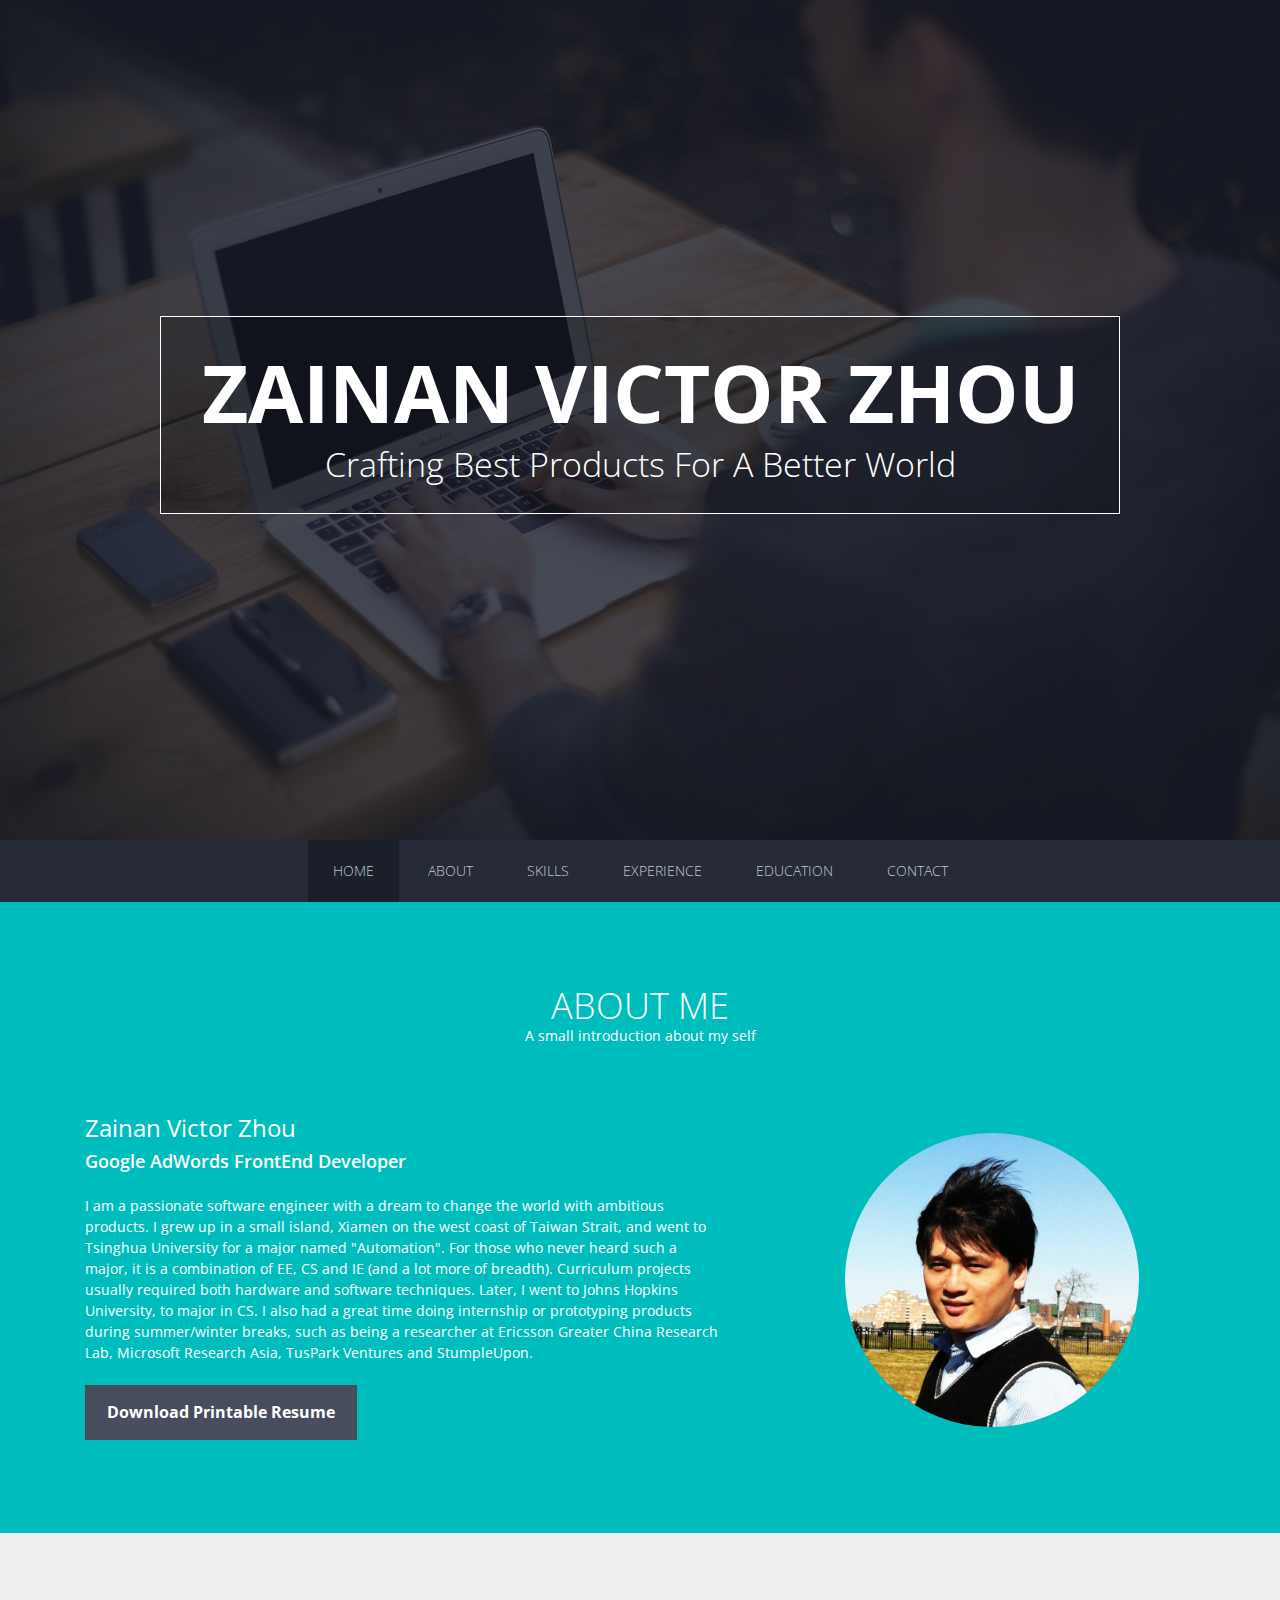
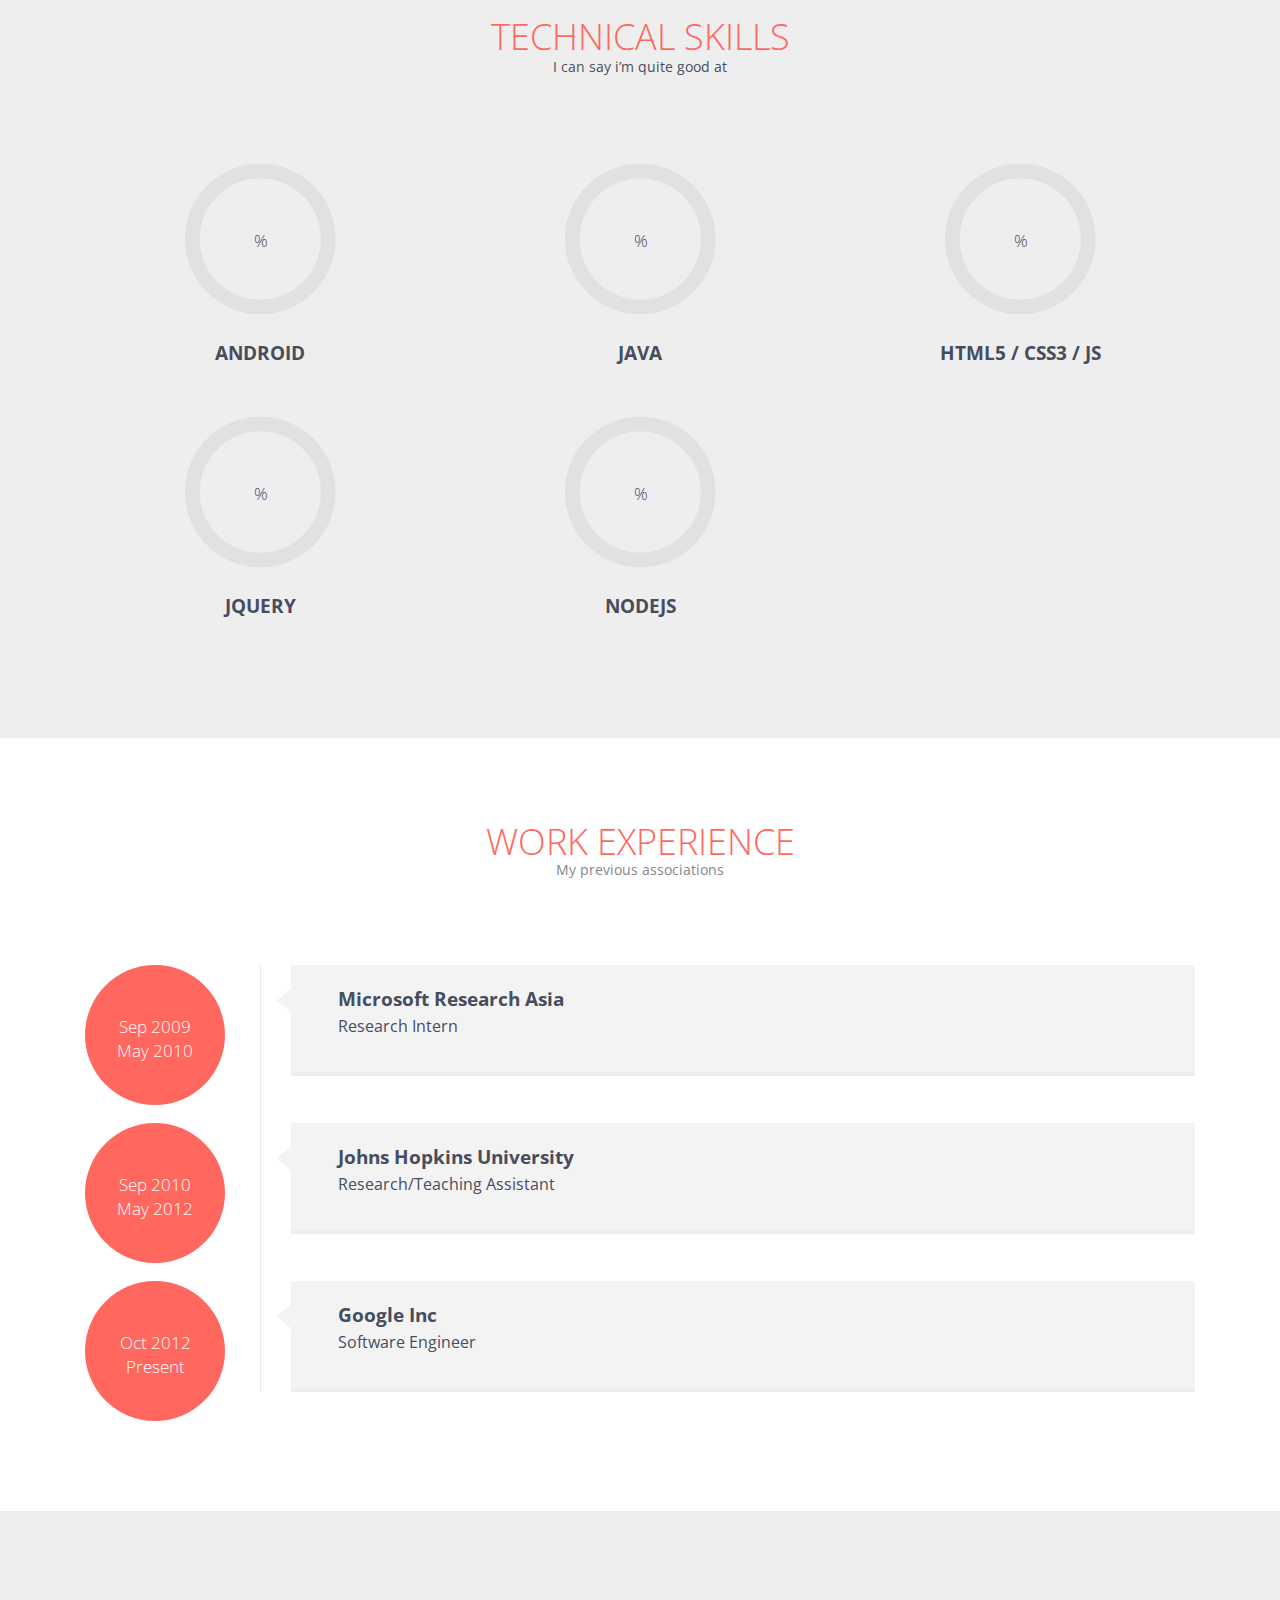
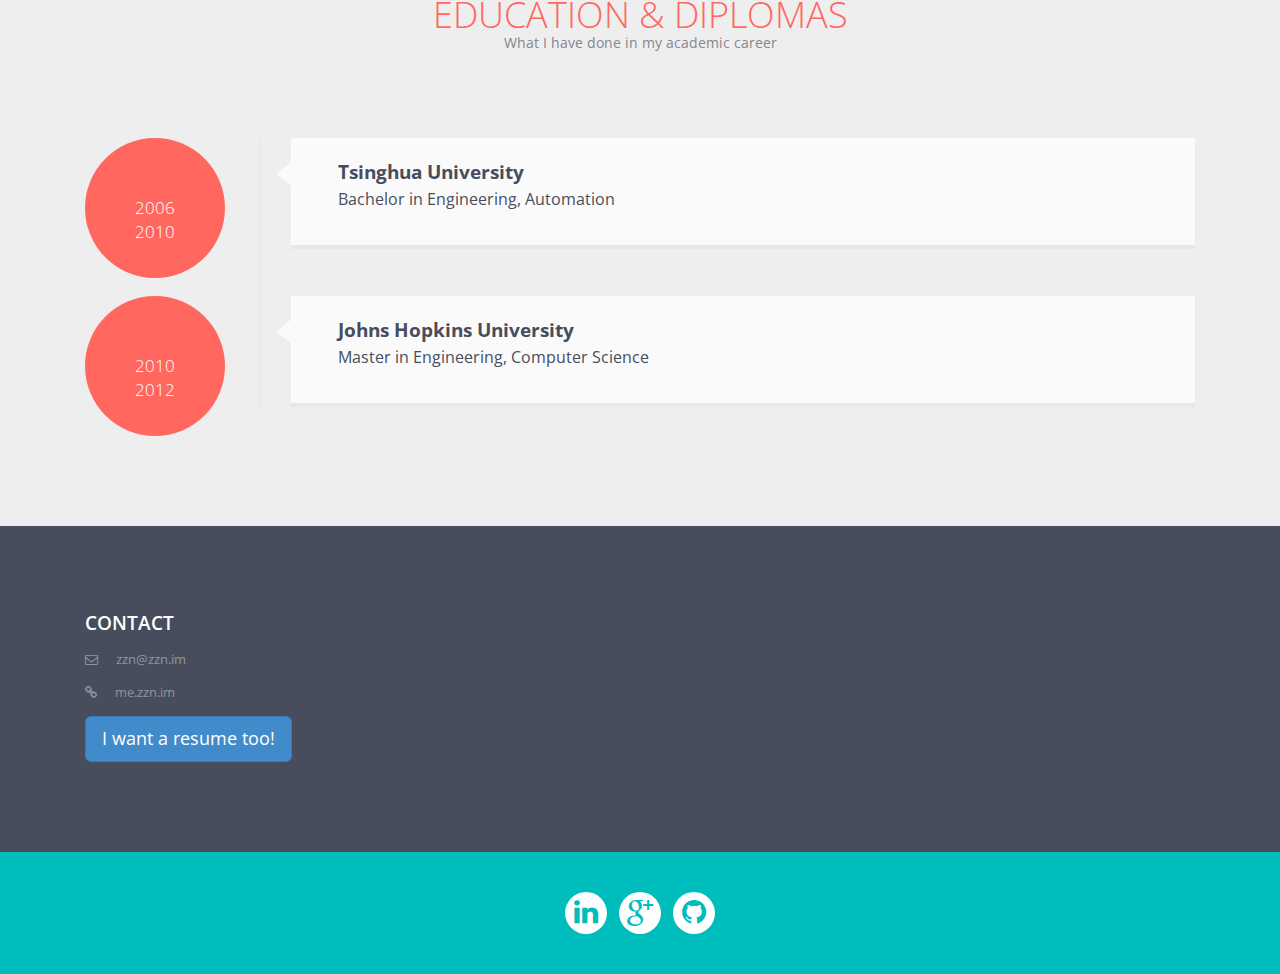
<file: index.html>
<!DOCTYPE html>
<!--[if lt IE 7 ]> <html class="ie ie6 no-js" lang="en"> <![endif]-->
<!--[if IE 7 ]>    <html class="ie ie7 no-js" lang="en"> <![endif]-->
<!--[if IE 8 ]>    <html class="ie ie8 no-js" lang="en"> <![endif]-->
<!--[if IE 9 ]>    <html class="ie ie9 no-js" lang="en"> <![endif]-->
<!--[if gt IE 9]><!--><html class="no-js" lang="en"><!--<![endif]--><head>
<meta charset="UTF-8" />
<meta http-equiv="X-UA-Compatible" content="IE=edge,chrome=1">
<title>Zainan Victor Zhou's Resume</title>
<meta name="viewport" content="width=device-width, initial-scale=1.0">
<!--main style-->
<link rel="stylesheet" type="text/css" media="screen" href="css/bootstrap.css">
<link rel="stylesheet" type="text/css" media="screen" href="css/style.css">
<!--google font style-->
<link href='http://fonts.googleapis.com/css?family=Open+Sans:300italic,400italic,600italic,700italic,800italic,400,600,700,800,300' rel='stylesheet' type='text/css'>
<!--font-family: 'Open Sans', sans-serif;-->
<!-- font css style-->
<link rel="stylesheet" href="css/font-awesome.css">
<!--for slider style-->

<noscript>
<link rel="stylesheet" type="text/css" href="css/fallback.css" />
</noscript>
<!--[if lt IE 9]>
			<link rel="stylesheet" type="text/css" href="css/fallback.css" />
		<![endif]-->
</head><body>
<!--wrapper start-->
<div class="wrapper" id="wrapper">
  <header>
    <!--banner start-->
    <div class="banner row" id="banner">
      <div class="col-xs-12 col-sm-12 col-md-12 col-lg-12 noPadd" style="height:100%">
        <!--background slide show start-->
        <div class="bannerPart"> <img src="images/1.jpg" alt="" class="bannerImg"> </div>
        <!--background slide show end-->
      </div>
    </div>
    <!--banner end-->
    <div class="bannerText container">
      <h1 id="value_title">I'm Jonathan Doe</h1>
      <h2 id="value_mission">Design & Build Beautiful Crafted Web Experiences</h2>
    </div>
    <!--menu start-->
    <div class="menu">
      <div class="navbar-wrapper">
        <div class="container">
          <div class="navwrapper">
            <div class="navbar navbar-inverse navbar-static-top">
              <div class="container">
                <div class="navbar-header">
                  <button type="button" class="navbar-toggle" data-toggle="collapse" data-target=".navbar-collapse"> <span class="icon-bar"></span> <span class="icon-bar"></span> <span class="icon-bar"></span> </button>
                  <a class="navbar-brand" href="#">Menu</a> </div>
                <div class="navbar-collapse collapse">
                  <ul class="nav navbar-nav">
                    <li class="menuItem active"><a href="#wrapper">Home</a></li>
                    <li class="menuItem"><a href="#aboutme">About</a></li>
                    <li class="menuItem"><a href="#technical">Skills</a></li>
                    <li class="menuItem"><a href="#exprience">Experience</a></li>
                    <li class="menuItem"><a href="#education">Education</a></li>
                    <li class="menuItem" id="menu_portfolio"><a href="#portfolio">Portfolio</a></li>
                    <li class="menuItem"><a href="#contact">Contact</a></li>
                  </ul>
                </div>
              </div>
            </div>
          </div>
          <!-- End Navbar -->
        </div>
      </div>
    </div>
    <!--menu end-->
  </header>
  <!--about me start-->
  <section class="aboutme" id="aboutme">
    <div class="container">
      <div class="heading">
        <h2>About me</h2>
        <p>A small introduction about my self</p>
      </div>
      <div class="row">
        <div class=" col-xs-12 col-sm-12 col-md-7 col-lg-7">
          <h3 id="value_aboutme_name">Jonathan Doe</h3>
          <h4 class="subHeading" id="value_aboutme_job_title">Webdesigner & Web Developer from Melbourne</h4>
          <span id="value_aboutme_intro">
          <p>Lorem ipsum dolor sit amet, consectetur adipisicing elit, sed do eiusmod tempor incididunt ut labore et dolore magna aliqua. Ut enim ad minim veniam, quis nostrud exercitation ullamco laboris nisi ut aliquip ex ea commodo consequat. Duis aute irure dolor in reprehenderit in voluptate velit esse cillum dolore eu fugiat.  cillum dolore eu fugiat nulla pariatur. olore magna aliqua. Ut enim ad minim veniam, quis nostrud exercitation ullamco laboris nisi ut aliquip ex ea commodo consequat. </p>
          <p>nulla pariatur.uis aute irure dolor in reprehenderit in voluptate velit esse cillum dolore eu fugiat nulla pariatur. olore magna aliqua. Ut enim ad minim veniam, quis nostrud exercitation ullamco laboris nisi ut aliquip ex ea commodo consequat. </p>
          </span>
          <a href="javascript:alert('Sorry, printable resume is not ready yet!')" class="bntDownload">Download Printable Resume</a> </div>
        <div class=" col-xs-12 col-sm-12 col-md-4 col-lg-4 col-md-offset-1 col-lg-offset-1 proPic">
            <div id='value_aboutme_profile_pic' style='background-image:url(images/me.jpg)' class="img-circle topmar"></div>
            <!--<img id="value_aboutme_profile_pic" src="images/me.jpg" alt="" class="img-circle topmar">-->
        </div>
      </div>
    </div>
  </section>
  <!--about me end-->
  <!--technical start-->
  <section class="technical" id="technical">
    <div class="container">
      <div class="heading">
        <h2>Technical Skills</h2>
        <p>I can say i’m quite good at</p>
      </div>
      <div class="row" id="value_skill_parent">
        <div class=" col-xs-12 col-sm-4 col-md-4 col-lg-4 skillsArea" id="value_skill_child">
          <div class=" col-xs-12 col-sm-6 col-md-6 col-lg-6 skills">
              <span class="chart skilBg" data-percent="90"> <span class="percent"></span> </span>
            <h4>Photoshop</h4>
            <p>Donec accumsan ligula vitae mag na curabitur id</p>
          </div>
        </div>
        <div class=" col-xs-12 col-sm-4 col-md-4 col-lg-4 skillsArea">
          <div class=" col-xs-12 col-sm-6 col-md-6 col-lg-6 skills"> <span class="chart skilBg" data-percent="80"> <span class="percent"></span> </span>
            <h4>Illustrator</h4>
            <p>Donec accumsan ligula vitae mag na curabitur id</p>
          </div>
        </div>
        <div class=" col-xs-12 col-sm-4 col-md-4 col-lg-4 skillsArea">
          <div class=" col-xs-12 col-sm-6 col-md-6 col-lg-6 skills"> <span class="chart skilBg" data-percent="80"> <span class="percent"></span> </span>
            <h4>Flash</h4>
            <p>Donec accumsan ligula vitae mag na curabitur id</p>
          </div>
        </div>
        <div class=" col-xs-12 col-sm-4 col-md-4 col-lg-4 skillsArea">
          <div class=" col-xs-12 col-sm-6 col-md-6 col-lg-6 skills"> <span class="chart skilBg" data-percent="75"> <span class="percent"></span> </span>
            <h4>HTML5 / CSS3</h4>
            <p>Donec accumsan ligula vitae mag na curabitur id</p>
          </div>
        </div>
        <div class=" col-xs-12 col-sm-4 col-md-4 col-lg-4 skillsArea">
          <div class=" col-xs-12 col-sm-6 col-md-6 col-lg-6 skills"> <span class="chart skilBg" data-percent="60"> <span class="percent"></span> </span>
            <h4>jQuery</h4>
            <p>Donec accumsan ligula vitae mag na curabitur id</p>
          </div>
        </div>

      </div>
    </div>
  </section>
  <!--technical end-->
  <!--exprience start-->
  <section class="exprience" id="exprience">
    <div class="container">
      <div class="heading">
        <h2>Work Experience</h2>
        <p>My previous associations</p>
      </div>
      <div id="value_experience_parent">
      <div class="row workDetails" id="value_experience_child">
        <div class="col-xs-12 col-sm-3 col-md-2 col-lg-2">
          <div class="workYear">Mar,2011<br>
            Present</div>
        </div>
        <div class="col-xs-12 col-sm-9 col-md-10 col-lg-10 rightArea">
          <div class="arrowpart"></div>
          <div class="exCon">
            <h4>UIzards</h4>
            <h5>Senior UX Designer</h5>
            <p>Nam liber tempor cum soluta nobis eleifend option congue nihil imperdiet doming id quom placerat facer possim assum. Typi non habent claritatem insitam; est usus legentis in iis qui faorum claritatem. Investigationes demonstraverunt lectores legere me lius quod ii legunt saepius.</p>
          </div>
        </div>
      </div>
      <div class="row workDetails">
        <div class="col-xs-12 col-sm-3 col-md-2 col-lg-2">
          <div class="workYear">Mar,2011<br>
            Present</div>
        </div>
        <div class="col-xs-12 col-sm-9 col-md-10 col-lg-10 rightArea">
          <div class="arrowpart"></div>
          <div class="exCon">
            <h4>Lexind</h4>
            <h5>Visual / UI Designer</h5>
            <p>Nam liber tempor cum soluta nobis eleifend option congue nihil imperdiet doming id quom placerat facer possim assum. Typi non habent claritatem insitam; est usus legentis in iis qui faorum claritatem. Investigationes demonstraverunt lectores legere me lius quod ii legunt saepius.</p>
          </div>
        </div>
      </div>
      <div class="row workDetails">
        <div class="col-xs-12 col-sm-3 col-md-2 col-lg-2">
          <div class="workYear">Mar,2011<br>
            Present</div>
        </div>
        <div class="col-xs-12 col-sm-9 col-md-10 col-lg-10 rightArea">
          <div class="arrowpart"></div>
          <div class="exCon">
            <h4>Matrix Media</h4>
            <h5>Visual / UI Designer</h5>
            <p>Nam liber tempor cum soluta nobis eleifend option congue nihil imperdiet doming id quom placerat facer possim assum. Typi non habent claritatem insitam; est usus legentis in iis qui faorum claritatem. Investigationes demonstraverunt lectores legere me lius quod ii legunt saepius.</p>
          </div>
        </div>
      </div>
      </div>
    </div>
  </section>
  <!--exprience end-->
  <!--education start-->
  <section class="education" id="education">
    <div class="container">
      <div class="heading">
        <h2>Education & Diplomas</h2>
        <p>What I have done in my academic career</p>
      </div>
      <div id="value_education_parent">
      <div class="row workDetails" id="value_education_child">
        <div class="col-xs-12 col-sm-3 col-md-2 col-lg-2">
          <div class="workYear">Mar,2010</div>
        </div>
        <div class="col-xs-12 col-sm-9 col-md-10 col-lg-10 rightArea">
          <div class="arrowpart"></div>
          <div class="exCon">
            <h4>Master Degree of Design</h4>
            <h5>University of Design</h5>
            <p>Nam liber tempor cum soluta nobis eleifend option congue nihil imperdiet doming id quom placerat facer possim assum. Typi non habent claritatem insitam; est usus legentis in iis qui faorum claritatem. Investigationes demonstraverunt lectores legere me lius quod ii legunt saepius.</p>
          </div>
        </div>
      </div>
      <div class="row workDetails">
        <div class="col-xs-12 col-sm-3 col-md-2 col-lg-2">
          <div class="workYear">Sept, 2007</div>
        </div>
        <div class="col-xs-12 col-sm-9 col-md-10 col-lg-10 rightArea">
          <div class="arrowpart"></div>
          <div class="exCon">
            <h4>Bachelor of Arts</h4>
            <h5>University of Design</h5>
            <p>Nam liber tempor cum soluta nobis eleifend option congue nihil imperdiet doming id quom placerat facer possim assum. Typi non habent claritatem insitam; est usus legentis in iis qui faorum claritatem. Investigationes demonstraverunt lectores legere me lius quod ii legunt saepius.</p>
          </div>
        </div>
      </div>
      <div class="row workDetails">
        <div class="col-xs-12 col-sm-3 col-md-2 col-lg-2">
          <div class="workYear">Feb, 2005</div>
        </div>
        <div class="col-xs-12 col-sm-9 col-md-10 col-lg-10 rightArea">
          <div class="arrowpart"></div>
          <div class="exCon">
            <h4>Master Degree of Design</h4>
            <h5>University of Design</h5>
            <p>Nam liber tempor cum soluta nobis eleifend option congue nihil imperdiet doming id quom placerat facer possim assum. Typi non habent claritatem insitam; est usus legentis in iis qui faorum claritatem. Investigationes demonstraverunt lectores legere me lius quod ii legunt saepius.</p>
          </div>
        </div>
      </div>
      </div>
    </div>
  </section>
  <!--education end-->
  <!--portfolio start-->
  <section class="portfolio" id="portfolio">
    <div class="container">
      <div class="heading">
        <h2>Portfolio</h2>
        <p>showcase of my latest works</p>
      </div>
      <div class="portfolioFilter">
        <ul>
          <li><a href="#" data-filter="*" class="current">All</a></li>
          <li><a href="#" data-filter=".photos">Photos</a></li>
          <li><a href="#" data-filter=".branding">Branding</a></li>
          <li><a href="#" data-filter=".illustration">Illustration</a></li>
        </ul>
      </div>
      <ul class="portfolioContainer row">
        <li class="photos col-xs-6 col-sm-4 col-md-3 col-lg-3">
          <div class="lightCon"> <span class="hoverBox"> <span class="smallIcon"> <a rel="lightbox-demo" href="images/big-1.jpg" title="Project Title1" class="zoom lb lb_warsaw1"><i class="fa fa-search fa-2x"></i></a> <a href="#" title="Project Link" target="_blank" class="linKed"><i class="fa fa-link fa-2x"></i></i></a> </span> </span> <img src="images/thu-1.jpg" alt=""  > </div>
        </li>
        <li class="branding illustration col-xs-6 col-sm-4 col-md-3 col-lg-3">
          <div class="lightCon"> <span class="hoverBox"> <span class="smallIcon"> <a rel="lightbox-demo" href="images/big-2.jpg" title="Project Title2" class="zoom lb lb_warsaw1"><i class="fa fa-search fa-2x"></i></a> <a href="#" title="Project Link" target="_blank" class="linKed"><i class="fa fa-link fa-2x"></i></i></a> </span> </span> <img src="images/thu-2.jpg" alt="" > </div>
        </li>
        <li class="illustration col-xs-6 col-sm-4 col-md-3 col-lg-3">
          <div class="lightCon"> <span class="hoverBox"> <span class="smallIcon"> <a rel="lightbox-demo" href="images/big-3.jpg" title="Project Title3" class="zoom lb lb_warsaw1"><i class="fa fa-search fa-2x"></i></a> <a href="#" title="Project Link" target="_blank" class="linKed"><i class="fa fa-link fa-2x"></i></i></a> </span> </span> <img src="images/thu-3.jpg" alt="" > </div>
        </li>
        <li class="branding illustration col-xs-6 col-sm-4 col-md-3 col-lg-3">
          <div class="lightCon"> <span class="hoverBox"> <span class="smallIcon"> <a rel="lightbox-demo" href="images/big-4.jpg" title="Project Title4" class="zoom lb lb_warsaw1"><i class="fa fa-search fa-2x"></i></a> <a href="#" title="Project Link" target="_blank" class="linKed"><i class="fa fa-link fa-2x"></i></i></a> </span> </span> <img src="images/thu-4.jpg" alt="" > </div>
        </li>
        <li class="illustration photos col-xs-6 col-sm-4 col-md-3 col-lg-3">
          <div class="lightCon"> <span class="hoverBox"> <span class="smallIcon"> <a rel="lightbox-demo" href="images/big-5.jpg" title="Project Title5" class="zoom lb lb_warsaw1"><i class="fa fa-search fa-2x"></i></a> <a href="#" title="Project Link" target="_blank" class="linKed"><i class="fa fa-link fa-2x"></i></i></a> </span> </span> <img src="images/thu-5.jpg" alt="" > </div>
        </li>
        <li class="branding photos col-xs-6 col-sm-4 col-md-3 col-lg-3">
          <div class="lightCon"> <span class="hoverBox"> <span class="smallIcon"> <a rel="lightbox-demo" href="images/big-6.jpg" title="Project Title6" class="zoom lb lb_warsaw1"><i class="fa fa-search fa-2x"></i></a> <a href="#" title="Project Link" target="_blank" class="linKed"><i class="fa fa-link fa-2x"></i></i></a> </span> </span> <img src="images/thu-6.jpg" alt="" > </div>
        </li>
        <li class="illustration photos col-xs-6 col-sm-4 col-md-3 col-lg-3">
          <div class="lightCon"> <span class="hoverBox"> <span class="smallIcon"> <a rel="lightbox-demo" href="images/big-7.jpg" title="Project Title7" class="zoom lb lb_warsaw1"><i class="fa fa-search fa-2x"></i></a> <a href="#" title="Project Link" target="_blank" class="linKed"><i class="fa fa-link fa-2x"></i></i></a> </span> </span> <img src="images/thu-7.jpg" alt="" > </div>
        </li>
        <li class="branding col-xs-6 col-sm-4 col-md-3 col-lg-3">
          <div class="lightCon"> <span class="hoverBox"> <span class="smallIcon"> <a rel="lightbox-demo" href="images/big-8.jpg" title="Project Title8" class="zoom lb lb_warsaw1"><i class="fa fa-search fa-2x"></i></a> <a href="#" title="Project Link" target="_blank" class="linKed"><i class="fa fa-link fa-2x"></i></i></a> </span> </span> <img src="images/thu-8.jpg" alt="" > </div>
        </li>
      </ul>
    </div>
  </section>
  <!--portfolio end-->
  <!--contact start-->

  <section class="contactDetails" id="contact">
    <div class="container">
      <!--contact info start-->
      <div class="col-xs-12 col-sm-3 col-md-4 col-lg-4">
        <h4>Contact</h4>
        <p> <i class="fa fa-envelope-o "></i> <a id="value_email" href="mailto:support@websitename.com">support@websitename.com</a></p>
        <p> <i class="fa fa-link "></i> <a id="value_website" href="www.websitename.com">www.websitename.com</a></p>
        <button class="btn btn-primary btn-lg" id="btn_generator">
            I want a resume too!
        </button>

      </div>
      <!--contact info end-->
    </div>
  </section>
  <!--contact end-->
  <!--footer start-->
  <section class="footer" id="footer">
    <div class="container">
      <ul id="value_sns_parent">
        <li id="value_sns_child"><a href="#"><i class="fa fa-twitter fa-2x"></i></a></li>
        <li><a href="#"><i class="fa fa-facebook fa-2x"></i></a></li>
        <li><a href="#"><i class="fa fa-linkedin fa-2x"></i></a></li>
        <li><a href="#"><i class="fa fa-pinterest fa-2x"></i></a></li>
        <li><a href="#"><i class="fa fa-dribbble fa-2x"></i></a></li>
        <li><a href="#"><i class="fa fa-rss fa-2x"></i></a></li>
      </ul>
    </div>
  </section>
  <!--footer end-->
</div>

<!-- Modal -->
<div class="modal fade" id="myModal" tabindex="-1" role="dialog" aria-labelledby="myModalLabel" aria-hidden="true">
    <div class="modal-dialog">
        <div class="modal-content">
            <div class="modal-header">
                <button type="button" class="close" data-dismiss="modal"><span aria-hidden="true">&times;</span><span class="sr-only">Close</span></button>
                <h4 class="modal-title" id="myModalLabel">Resume Generator</h4>
            </div>
            <div class="modal-body">
                <form class="form-horizontal" role="form">
                    <div class="form-group">
                        <div class="col-sm-12   ">
                        <textarea id="input_values_json"  class="form-control " rows="20" wrap="soft"></textarea>
                        </div>
                    </div>

                </form>
            </div>
            <div class="modal-footer">
                <button type="button" class="btn btn-primary" id="btn_save" data-dismiss="modal">Save</button>
                <button type="button" class="btn btn-default" data-dismiss="modal">Close</button>
            </div>
        </div>
    </div>
</div>
<!--wrapper end-->
<!--modernizr js-->
<script type="text/javascript" src="js/modernizr.custom.26633.js"></script>
<!--jquary min js-->
<script type="text/javascript" src="js/jquery.min.js"></script>
<script src="js/bootstrap.js"></script>
<script type="text/javascript" src="js/jquery.gridrotator.js"></script>
<!--for custom jquary-->
<script src="js/custom.js"></script>
<!--for placeholder jquary-->
<script type="text/javascript" src="js/jquery.placeholder.js"></script>
<!--for menu jquary-->
<script type="text/javascript" src="js/stickUp.js"></script>
<script type="text/javascript">
jQuery(function($) {
$(document).ready(function() {
    //enabling stickUp on the '.navbar-wrapper' class
    var stickUp  = function (parts) {
        $('.navbar-wrapper').stickUp({
            parts: parts,
            itemClass: 'menuItem',
            itemHover: 'active',
            topMargin: 'auto'
        });
    };
    stickUp([
        'banner',
        'aboutme',
        'technical',
        'exprience',
        'education',
        'portfolio',
        'contact'
    ]);
    var values = {
        name: "Zainan Victor Zhou",
        mission: "Crafting Best Products For A Better World",
        job_title: "Google AdWords FrontEnd Developer",
        profile_pic: "images/zzn_profile.jpg",
        intro: "I am a passionate software engineer with a dream to change the world with ambitious products. I grew up in a small island, Xiamen on the west coast of Taiwan Strait, and went to Tsinghua University for a major named \"Automation\". For those who never heard such a major, it is a combination of EE, CS and IE (and a lot more of breadth). Curriculum projects usually required both hardware and software techniques. Later, I went to Johns Hopkins University, to major in CS. I also had a great time doing internship or prototyping products during summer/winter breaks, such as being a researcher at Ericsson Greater China Research Lab, Microsoft Research Asia, TusPark Ventures and StumpleUpon.",
        tech_skills: [
            {
                caption: "Android",
                percentage: 95,
                subcaption: ""
            },
            {
                caption: "Java",
                percentage: 95,
                subcaption: ""
            },
            {
                caption: "HTML5 / CSS3 / JS",
                percentage: 95,
                subcaption: ""
            },
            {
                caption: "jQuery",
                percentage: 90,
                subcaption: ""
            },
            {
                caption: "NodeJS",
                percentage: 85,
                subcaption: ""
            }
        ],
        working_experience: [{
            start: "Sep 2009",
            end:"May 2010",
            company: "Microsoft Research Asia",
            title: "Research Intern",
            desc: ""
        }, {
            start: "Sep 2010",
            end:"May 2012",
            company: "Johns Hopkins University",
            title: "Research/Teaching Assistant",
            desc: ""
        }, {
                start: "Oct 2012",
                end: "Present",
                company: "Google Inc",
                title: "Software Engineer",
                desc: ""
        }],
        education_experience: [{
            start: "2006",
            end:"2010",
            company: "Tsinghua University",
            title: "Bachelor in Engineering, Automation",
            desc: ""
        }, {
            start: "2010",
            end:"2012",
            company: "Johns Hopkins University",
            title: "Master in Engineering, Computer Science",
            desc: ""
        }],
        portfolio: [],
        email: "zzn@zzn.im",
        website: "me.zzn.im",
        sns: [{
            url: "https://www.linkedin.com/in/zainanvictorzhou/",
            icon_class: "fa-linkedin"
        }, {
            url: "https://google.com/+ZainanVictorZhou",
            icon_class: "fa-google-plus"
        },{
            url: "https://github.com/xinbenlv",
            icon_class: "fa-github"
        }]
    };
    var applyValues = function(values) {
        $("#value_title").text(values["name"]);
        $("#value_mission").text(values["mission"]);
        $("#value_aboutme_name").text(values["name"]);
        $("#value_aboutme_job_title").text(values["job_title"]);
        $("#value_aboutme_profile_pic").css('background-image', 'url("' + values["profile_pic"] + '")');
        $("#value_aboutme_intro").empty();
        $("#value_aboutme_intro").append("<p>" + values["intro"] + "</p>");
        $("#value_email").text(values["email"]);
        $("#value_email").attr("href", "mailto://" + values["email"]);
        $("#value_website").text(values["website"]);
        $("#value_website").attr("href", "http://" + values["website"]);

        var skill_template = $("#value_skill_child").clone();
        $("#value_skill_parent").empty();
        for(var i=0; i<values.tech_skills.length; i++) {
            var tech_skill = values.tech_skills[i];
            skill_template.find("h4").text(tech_skill.caption);
            skill_template.find(".skilBg").attr("data-percent", tech_skill.percentage);
            skill_template.find("p").text(tech_skill.subcaption);
            $("#value_skill_parent").append(skill_template);
            skill_template = skill_template.clone();
        }

        if (values.portfolio.length > 0) {
            //TODO(zzn) update portfolio
        } else {
            $("#portfolio").remove();
            $("#menu_portfolio").remove();
            stickUp([
                'banner',
                'aboutme',
                'technical',
                'exprience',
                'education',
                'contact'
            ]);
        }

        var experience_template  = $("#value_experience_child").clone();
        $("#value_experience_parent").empty();
        for(var i=0;i<values.working_experience.length;i++) {
            var experience = values.working_experience[i];
            experience_template.find(".workYear").html(experience.start + "<br>" + experience.end);
            experience_template.find("h4").text(experience.company);
            experience_template.find("h5").text(experience.title);
            experience_template.find("p").text(experience.desc);
            $("#value_experience_parent").append(experience_template);
            experience_template = experience_template.clone();
        }

        var education_template  = $("#value_education_child").clone();
        $("#value_education_parent").empty();
        for(var i=0;i<values.education_experience.length;i++) {
            var education = values.education_experience[i];
            education_template.find(".workYear").html(education.start + "<br>" + education.end);
            education_template.find("h4").text(education.company);
            education_template.find("h5").text(education.title);
            education_template.find("p").text(education.desc);
            $("#value_education_parent").append(education_template);
            education_template = education_template.clone();
        }

        var sns_template = $("#value_sns_child").clone();

        $("#value_sns_parent").empty();
        for(var i=0;i<values.sns.length;i++) {
            var sns = values.sns[i];
            sns_template.find("a").attr("href", sns.url);
            sns_template.find(".fa").removeClass().addClass("fa fa-2x").addClass(sns.icon_class);

            $("#value_sns_parent").append(sns_template);
            sns_template = sns_template.clone();
        }
    };

    applyValues(values);
    var fillModalWithValues = function(values) {
        $("#input_values_json").val(JSON.stringify(values, null, 4));
    };

    $("#btn_generator").click(function() {
        fillModalWithValues(values);
        $('#myModal').modal();
    });

    $("#btn_save").click(function() {
        values = $.parseJSON($("#input_values_json").val());
        applyValues(values);
    });

    // Hide w3counter tracking
    var tid = setInterval(function() {
        if ($("a[href='http://www.w3counter.com']")) {
            $("a[href='http://www.w3counter.com']").hide();
            clearInterval(tid);
        }
    }, 2000);
});

$( ".navbar.navbar-inverse.navbar-static-top a" ).click(function() {
  $( ".navbar-collapse" ).addClass( "hideClass" );
});


$( ".navbar.navbar-inverse.navbar-static-top a" ).click(function() {
  $( ".navbar-collapse" ).addClass( "collapse" );
});


$( ".navbar.navbar-inverse.navbar-static-top a" ).click(function() {
  $( ".navbar-collapse" ).removeClass( "in" );
});

$( ".navbar-toggle" ).click(function() {
  $( ".navbar-collapse" ).removeClass( "hideClass" );
});

});
</script>
<!--for portfoli filter jquary-->
<script src="js/jquery.isotope.js" type="text/javascript"></script>
<!--for portfoli lightbox -->
<link type="text/css" rel="stylesheet" id="theme" href="css/jquery-ui-1.8.16.custom.css">
<link type="text/css" rel="stylesheet" href="css/lightbox.min.css">
<script type="text/javascript" src="js/jquery.ui.widget.min.js"></script>
<script type="text/javascript" src="js/jquery.ui.rlightbox.js"></script>
<!--for skill chat jquary-->
<script src="js/jquery.easing.min.js"></script>
<script src="js/jquery.easypiechart.js"></script>
<!--contact form js-->
<script type="text/javascript" src="js/jquery.contact.js"></script>

<!-- Start of Tracking Code Snippets -->
    <!-- Start of Woopra Code -->
    <script>
        (function(){
            var t,i,e,n=window,o=document,a=arguments,s="script",r=["config","track","identify","visit","push","call","trackForm","trackClick"],c=function(){var t,i=this;for(i._e=[],t=0;r.length>t;t++)(function(t){i[t]=function(){return i._e.push([t].concat(Array.prototype.slice.call(arguments,0))),i}})(r[t])};for(n._w=n._w||{},t=0;a.length>t;t++)n._w[a[t]]=n[a[t]]=n[a[t]]||new c;i=o.createElement(s),i.async=1,i.src="//static.woopra.com/js/w.js",e=o.getElementsByTagName(s)[0],e.parentNode.insertBefore(i,e)
        })("woopra");

        woopra.config({
            domain: 'zzn.im'
        });
        woopra.track();
    </script>
    <!-- End of Woopra Code -->

    <!-- Begin W3Counter Tracking Code -->
    <script type="text/javascript" src="https://www.w3counter.com/tracker.js"></script>
    <script type="text/javascript">
        w3counter(86297);
    </script>
    <noscript>
        <div><a href="http://www.w3counter.com"><img src="https://www.w3counter.com/tracker.php?id=86297" style="border: 0" alt="W3Counter" /></a></div>
    </noscript>
    <!-- End W3Counter Tracking Code -->

<!-- End of Tracking Code Snippets -->
</body>
</html>
</file>
<file: css/style.css>
/* ------------------------------------------------------------------------------

	Template Name: Coming soon
	Template URI: http://http://www.themeelite.com/comingsoon
	Description: Full Screen Coming Soon Template
	Author: Andy
	Author URI: http://www.themeelite.com
	License: GNU General Public License version 3.0
	License URI: http://www.gnu.org/licenses/gpl-3.0.html
	Version: 1.0
	
	1. CSS Reset
	2. Document Setup
	3. Header Part
		3.1 Slide show background control
	4. Background slider CSS style
	5. Menu Style
	6. About me Style
	7. Technical Skills Style
	8. Work Experience Style
	9. Education Style
	10. portfolio Style
	11. Get in tuch Style
	12. Footer Style
	13. Responsive style
		
		
---------------------------------------------------------------------------------
/* 1. CSS Reset
-------------------------------------------------------------------------------*/

* {
	padding:0;
	margin:0;
}
body {
	color:#fff;
	font-family: 'Open Sans', sans-serif;
	font-weight: 300;
	position:relative;
	background:#000;
	width:100%;
	height:100%;
	overflow: scroll;
	overflow-x: hidden;
}
a {
	text-decoration:none;
	color:#fff;
	outline:none;
}



/*----------------------------------------------------
 2.	Document Setup
------------------------------------------------------*/
.wrapper{
	width:100%;
}
.spHeight{
	padding-top:63px;
}

.noMar{
	margin:0 !important;
}
.noPadd{
	padding:0px !important;
}

.container .row{
	margin:0px;
}

p{
	font-family: 'Open Sans', sans-serif;
	font-size:14px;
	line-height:21px;
	font-weight:400;
	padding-bottom:22px;
	margin:0px;
}
h1{
	font-family: 'Open Sans', sans-serif;
	font-size:80px;
	line-height:90px;
	font-weight:700;
	margin:0px;
	padding-bottom:8px;
}
h2{
	font-family: 'Open Sans', sans-serif;
	font-size:36px;
	line-height:38px;
	padding-bottom:0px;
	font-weight:300;
	text-transform:uppercase;
	margin:0px;
}
h3{
	font-family: 'Open Sans', sans-serif;
	font-size:24px;
	line-height:30px;
	padding-bottom:6px;
	font-weight:400;
	margin:0px;
}
h4{
	font-family: 'Open Sans', sans-serif;
	font-size:19px;
	line-height:24px;
	padding-bottom:6px;
	font-weight:600;
	margin:0px;
}
h5{
	font-family: 'Open Sans', sans-serif;
	font-size:16px;
	line-height:24px;
	padding-bottom:6px;
	font-weight:400;
	margin:0px;
}

h4.subHeading{
	font-weight:600;
	font-size:18px;
	padding-bottom:22px;
}

.heading{
	text-align:center;
	padding-bottom:45px;
}

.topmar{
	margin-top:20px;
}



/*----------------------------------------------------
 3.	Header Part
------------------------------------------------------*/
header{
	position:relative;
}
.banner{
	overflow:hidden;
	margin:0 auto !important;
	background:#CACACA;
}

.bannerText{
	position:absolute;
	left:0;
	right:0;
	top:35%;
	text-align:center;
	padding:30px 0 30px ;
	max-width:960px;
	border:1px solid #fff;
	background: rgba(0, 0, 0, 0.2);
	 filter:progid:DXImageTransform.Microsoft.gradient(startColorstr=#b2000000, endColorstr=#b2000000);
	zoom: 1;
}
.bannerText h1{
	text-transform:uppercase;
}
.bannerText h2{
	font-size:34px;
	text-transform:none;
}

.bannerPart{
	/*background:url(../images/1.jpg) no-repeat 0 0;*/
	height:100%;
	overflow:hidden;
}

.bgwidth { width: 100%; }
.bgheight { height: 100%; }




/*------------------------------------
	3.1 Slide show background control
--------------------------------------*/ 
.bannerPart{
	background:#1b1f2b;
}
.bannerPart img{
	opacity:0.2;
	filter:alpha(opacity=20); /* For IE8 and earlier */
}





/*---------------------------------------------------------------------------------
 4. Background slider CSS style
-------------------------------------------------------------------------------*/
.ri-grid {
	margin:0px auto;
	position: relative;
	height: auto;
}
.ri-grid ul {
	list-style: none;
	display: block;
	width: 100%;
	margin: 0;
	padding: 0;
}
.ri-grid ul:before, .ri-grid ul:after {
	content: '';
	display: table;
}
.ri-grid ul:after {
	clear: both;
}
.ri-grid ul {
	zoom: 1; /* For IE 6/7 (trigger hasLayout) */
}
.ri-grid ul li {
	-webkit-perspective: 400px;
	-moz-perspective: 400px;
	-o-perspective: 400px;
	-ms-perspective: 400px;
	perspective: 400px;
	margin: 0;
	padding: 0;
	float: left;
	position: relative;
	display: block;
	overflow: hidden;
	background: #000;
}
.ri-grid ul li a {
	display: block;
	outline: none;
	position: absolute;
	left: 0;
	top: 0;
	width: 100%;
	height: 100%;
	-webkit-backface-visibility: hidden;
	-moz-backface-visibility: hidden;
	-o-backface-visibility: hidden;
	-ms-backface-visibility: hidden;
	backface-visibility: hidden;
	-webkit-transform-style: preserve-3d;
	-moz-transform-style: preserve-3d;
	-o-transform-style: preserve-3d;
	-ms-transform-style: preserve-3d;
	transform-style: preserve-3d;
	-webkit-background-size: 100% 100%;
	-moz-background-size: 100% 100%;
	background-size: 100% 100%;
	background-position: center center;
	background-repeat: no-repeat;
	background-color: #333;
	-webkit-box-sizing: content-box;
	-moz-box-sizing: content-box;
	box-sizing: content-box;
}
/* Grid wrapper sizes */
.ri-grid-size-1 {
	width: 55%;
}
.ri-grid-size-2 {
	width: 100%;
}
.ri-grid-size-3 {
	width: 100%;
	margin-top: 0px;
}
/* Shadow style */
.ri-shadow:after, .ri-shadow:before {
	content: "";
	position: absolute;
	z-index: -2;
	bottom: 15px;
	left: 10px;
	width: 50%;
	height: 20%;
	max-width: 300px;
	max-height: 100px;
	box-shadow: 0 15px 10px rgba(0, 0, 0, 0.7);
	-webkit-transform: rotate(-3deg);
	-moz-transform: rotate(-3deg);
	-ms-transform: rotate(-3deg);
	-o-transform: rotate(-3deg);
	transform: rotate(-3deg);
}
.ri-shadow:after {
	right: 10px;
	left: auto;
	-webkit-transform: rotate(3deg);
	-moz-transform: rotate(3deg);
	-ms-transform: rotate(3deg);
	-o-transform: rotate(3deg);
	transform: rotate(3deg);
}
.ri-grid-loading:after, .ri-grid-loading:before {
	display: none;
}
.ri-loading-image {
	display: none;
}
.ri-grid-loading .ri-loading-image {
	position: relative;
	width: 30px;
	height: 30px;
	left: 50%;
	margin: 100px 0 0 -15px;
	display: block;
}


/*----------------------------------------------------
 5.	Menu Style
------------------------------------------------------*/
.isStuck{
    left:0px;
    width:100%;
}
.menu{
	 margin-top:0px;
	 position: static;
	 left:0px;
	 right:0px;
}

.navwrapper .container{
	padding:0;
	width:auto;
}

.navbar-header{
	display:none;
}
.nav > li > a{
	display:inline-block;
}
.navbar-nav > li{
	float: none;
	display: inline;
}
.navbar-nav{
	margin: 0 auto;
	text-align: center;
	float: none;
}

.navbar-toggle{
	margin-top:14px;
}


/* Special class on .container surrounding .navbar, used for positioning it into place. */
.navbar-wrapper {
  margin-top:0px;
  position: relative;
  z-index: 15;
  background:#262b37;
}
.navbar-wrapper .container{
	padding:0px;
}

.navbar-collapse{
	padding:0;
}
.navbar-collapse.in{
	max-height:100%;
}

.navbar.navbar-inverse.navbar-static-top {
  margin:0px auto;
  background:#262b37;
  color:#c3c8d6;
  border:none;
  font-family: 'Open Sans', sans-serif;
  font-size:14px;
  text-transform:uppercase;
}
.navbar.navbar-inverse.navbar-static-top a{
  color:#c3c8d6;
  padding:22px 25px;
  line-height:18px;
  text-align:center;
}
.navbar.navbar-inverse.navbar-static-top a:hover{
  color:#fff;
}
.navbar-inverse .navbar-nav>.active>a, .navbar-inverse .navbar-nav>.active>a:focus{
  background:#1b1f29;
  color:#c3c8d6;
}
.navbar-inverse .navbar-nav>.active>a:hover {
  background:#1b1f29;
  color:#fff;
}

.hideClass{
	display:none;
}


/* CUSTOMIZE THE CAROUSEL
-------------------------------------------------- */

/* Carousel base class */
.carousel {
}
/* Since positioning the image, we need to help out the caption */
.carousel-caption {
  z-index: 10;
}

/* Declare heights because of positioning of img element */
.carousel .item {
  height: 600px;
  background-color: #0A64A4;
}
.carousel-inner > .item > img {
  position: absolute;
  top: 0;
  left: 0;
  min-width: 100%;
}





/*----------------------------------------------------
 6.	About me Style
------------------------------------------------------*/

.aboutme{
	background:#00bdbd;
	color:#fff;
	position:relative;
}
.aboutme .container{
	padding-top:85px ;
	padding-bottom:93px ;
}


.aboutTop{
	background:#00bdbd;
	height:60px;
}
.spHeight .aboutTop{
	margin-top:-62px !important;
}

.bntDownload{
	font-size:16px;
	font-family: 'Open Sans', sans-serif;
	font-weight:700;
	background:#474d5d;
	padding:16px 22px;
	display:inline-block;
}
.bntDownload:hover{
	background:#373d4c;
	color:#CCCCCC;
	text-decoration:none;
}

#value_aboutme_profile_pic {
    width:294px;
    height:294px;
    overflow:hidden;
    background-size: cover;
}

/*----------------------------------------------------
 7.	Technical Skills Style
------------------------------------------------------*/
.addspace{
	height:60px;
	background:#eeeeee;
}

.technical{
	background:#eeeeee;
	color:#474d5d;
}
.technical .container{
	padding-top:85px ;
	padding-bottom:69px ;
}
.technical .heading p{
	padding-bottom:41px;
}

.technical p{
	color:#474d5d;
}
.technical h2{
	color:#ff675f;
}

.technical .skillsArea{
	padding:0px;
}
.technical .skills{
	margin:0 auto;
	margin-bottom:23px;
	text-align:center;
	padding:0px;
	float:none;
}
.technical .skills p{
	color:#84868d;
	font-size:13px;
	line-height:18px;
	text-align:center;
}
.technical .skills img{
	margin:0 auto;
	margin-bottom:33px;
	width:100%;
	max-width:152px;
}

.technical .skills h4{
	font-weight:700;
	text-transform:uppercase;
}


.skilBg{
	background:url(../images/skills.png) no-repeat 0 0;
}


.chart {
  position: relative;
  display: inline-block;
  width: 152px;
  height: 152px;
  margin-bottom: 26px;
  text-align: center;
}
.chart canvas {
  position: absolute;
  top: 0;
  left: 0;
}
.percent {
  display: inline-block;
  font-size:21px;
  color:#474d5d;
  line-height: 152px;
  z-index: 2;
}
.percent:after {
  content: '%';
  margin-left: 0.1em;
  font-size: .8em;
}
.angular {
  margin-top: 100px;
}
.angular .chart {
  margin-top: 0;
}




/*----------------------------------------------------
 8.	Work Experience Style
------------------------------------------------------*/
.exprience{
	background:#fff;
}
.exprience .container{
	padding-top:85px ;
	padding-bottom:90px ;
}

.exprience h2{
	color:#ff675f;
}
.exprience p{
	color:#84868d;
	/*font-size:13px;*/
	line-height:18px;
}
.exprience .heading p{
	padding-bottom:41px;
}

.exprience h4{
	font-weight:700;
}

.workDetails .rightArea{
	border-left: solid 1px #eaeaea;
	padding-bottom:47px;
}
.workDetails:last-child .rightArea{
	padding-bottom:0px;
}
.workYear{
	font-size:17px;
	color:#fff;
	background:#ff675f;
	text-align:center;
	width:120px;
	height:120px;
	padding:40px 0 40px 0;
	
	-webkit-border-radius: 50%;
    border-radius: 50%;
}


.arrowpart{
	float:left;
	width:15px;
	height:50px;
	background:url(../images/arrow-left.png) no-repeat 0 23px;
}
.exCon{
	width:auto;
	background:#f3f3f3;
	border-bottom:solid 4px #eeeeee;
	padding:22px 47px 6px 47px;
	margin-left:15px;
	text-align:left;
}

.exCon p{
	color:#84868d;
	line-height:21px;
}
.exCon h4{
	color:#474d5d;
	padding-bottom:3px;
}
.exCon h5{
	color:#474d5d;
}



/*----------------------------------------------------
 9.	Education Style
------------------------------------------------------*/
.education{
	background:#eeeeee;
}
.education .container{
	padding-top:85px ;
	padding-bottom:90px ;
}

.education h2{
	color:#ff675f;
}
.education p{
	color:#84868d;
	/*font-size:13px;*/
	line-height:18px;
}
.education .heading p{
	padding-bottom:41px;
}

.education h4{
	font-weight:700;
}


.education .arrowpart{
	background:url(../images/arrow-left-light.png) no-repeat 0 23px;
}
.education .exCon{
	background:#fafafa;
	border-bottom:solid 4px #e8e7e7;
}

.education .workDetails .rightArea{
	border-left-color:#e5e4e4;
}




/*----------------------------------------------------
 10. portfolio Style
------------------------------------------------------*/
.portfolio {
	background:#2bb3dd;
}
.portfolio .container{
	padding-top:85px ;
	padding-bottom:90px ;
}

.portfolio .heading p{
	padding-bottom:41px;
}

.portfolio h4{
	font-weight:700;
}


.portfolioFilter{
	display:block;
	margin:0 auto;
	text-align: center;
}

.portfolioFilter ul{
	margin:0 auto;
	text-align:center;
	display:block;
	margin-bottom:30px;
}
.portfolioFilter ul li{
	display:inline-block;
	margin:5px 5px;
}
.portfolioFilter ul li a{
	padding:16px 18px;
	font-size:13px;
	line-height:15px;
	color:#ffffff;
	text-transform:uppercase;
	display:block;
	text-decoration:none;
	border:solid 1px #95d9ee;
	
	transition-duration: 0.2s;
	-webkit-transition-duration: 0.2s;
}

.portfolioFilter ul li a:hover{
	border:solid 1px #15596e;
	color:#15596e;
	
	transition-duration: 0.2s;
	-webkit-transition-duration: 0.2s;
}

.portfolioFilter ul li a.current{
	background:#15596e;
	border:solid 1px #15596e;
	color:#fff;
}



ul.portfolioContainer{
	display:block;
	padding:0px;
	list-style-type:none;
}
ul.portfolioContainer li{
	display:block;
	min-height:205px;
	padding:0px;
	margin:0px;
	cursor:pointer;
}
ul.portfolioContainer li .lightCon{
	display:block;
	margin:3px 3px 4px 4px;
	position:relative;
	overflow:hidden;
}
ul.portfolioContainer li img{
	 width:100%;
	 height:auto;
	 display:block;
}

span.hoverBox{
	visibility:hidden;
	width:100%;
	height:100%;
	position: absolute;
	left:0px;
	bottom: 0px;
	
	transition-duration: 0.2s;
	-webkit-transition-duration: 0.2s;
	
	background: rgba(0, 0, 0, 0.1);
	
}
ul.portfolioContainer li:hover span.hoverBox{
	visibility:visible;
	left:0px;
	bottom: 0px;
	
	background: rgba(0, 0, 0, 0.8);
	
	transition-duration: 0.2s;
	-webkit-transition-duration: 0.2s;
}

span.hoverBox a{
	line-height:42px;
}

span.hoverBox .smallIcon{
	/*width:92px;
	margin:0px auto;*/
	
	width: 94px;
	margin: 0px auto;
	position: absolute;
	top: 50%;
	left: 50%;
	margin-left: -47px;
	margin-top: -21px;
}

span.hoverBox .zoom{
	visibility:hidden;
	width:42px;
	height:42px;
	background:#ff675f;
	color:#fff;
	position: relative;
	left:-150%;
	/*top:40%;*/
	text-align:center;
	line-height:50px;
	display: block;
	float: left;
	
	transition-duration: 0.2s;
	-webkit-transition-duration: 0.2s;
}
ul.portfolioContainer li:hover span.hoverBox .zoom{
	visibility:visible;
	left:0;
	
	transition-duration: 0.2s;
	-webkit-transition-duration: 0.2s;
}

span.hoverBox .linKed{
	visibility:hidden;
	width:42px;
	height:42px;
	background:#313131;
	color:#fff;
	position: relative;
	right:-150%;
	/*top:40%;*/
	text-align:center;
	line-height:52px;
	display: block;
	float: right;
	
	transition-duration: 0.2s;
	-webkit-transition-duration: 0.2s;
}
ul.portfolioContainer li:hover span.hoverBox .linKed{
	visibility:visible;
	right:0%;
	
	transition-duration: 0.2s;
	-webkit-transition-duration: 0.2s;
}


.isotope-item {
    z-index: 2;
}
.isotope-hidden.isotope-item {
    pointer-events: none;
    z-index: 1;
}
.isotope,
.isotope .isotope-item {
  /* change duration value to whatever you like */

    -webkit-transition-duration: 0.8s;
    -moz-transition-duration: 0.8s;
    transition-duration: 0.8s;
}
.isotope {
    -webkit-transition-property: height, width;
    -moz-transition-property: height, width;
    transition-property: height, width;
}
.isotope .isotope-item {
	padding:0;
	
    -webkit-transition-property: -webkit-transform, opacity;
    -moz-transition-property: -moz-transform, opacity;
    transition-property: transform, opacity;
}




.abc{
	position: absolute;
	width: 782px;
	height: auto;
	top: 20%;
	left: 0;
	right: 0;
	z-index: 99999;
	margin: 0 auto;
}
.abc #pbImage{
	position:static !important;
}

#pbCaption{
	display:block;
	background:none !important;
}
#pbBottom{
	position: relative !important;
	left: 26.1% !important;
	bottom: 0px !important;
	width: 100% !important;
	margin-left: -26% !important;
	padding: 0px !important;
	height:80px !important;
	
	display: block;
	background-color: rgba(24,27,34,1);
	filter: progid:DXImageTransform.Microsoft.Gradient(GradientType=0, StartColorStr=#B0000000, EndColorStr=#B0000000);
}
#pbCloseBtn{
	position:absolute !important;
}




/*----------------------------------------------------
 11. Get in tuch Style
------------------------------------------------------*/

.contact{
	background:#fff;
}
.contact .container{
	padding-top:85px ;
	padding-bottom:90px ;
}

.contact h2{
	color:#ff675f;
}
.contact p{
	color:#84868d;
	/*font-size:13px;*/
	line-height:18px;
}
.contact .heading p{
	padding-bottom:41px;
}

.contact h4{
	font-weight:700;
}

.topCon{
	padding-bottom:0px !important;
}
.mapArea{
	background:url(../images/map-bro.png) repeat-x 0 0;
	padding-top:4px;
	height:400px;
	overflow:hidden;
	width:100%;
	margin:0;
}
.mapArea iframe{
	width:100%;
	height:396px;
	padding-bottom: 4px;
	background:url(../images/map-bro.png) repeat-x 0 100%;
}


.contactDetails{
	background:#474d5d;
}
.contactDetails .container{
	padding-top:85px ;
	padding-bottom:90px ;
}
.contactDetails h4{
	font-weight:600;
	text-transform:uppercase;
	padding-bottom:15px;
}
.contactDetails p{
	color:#93959c;
	font-size:13px;
	line-height:19px;
	padding-bottom:14px;
}
.contactDetails p a{
	color:#93959c;
}
.contactDetails p a:hover{
	color:#a9abb0;
	text-decoration:none;
}

.contactDetails i{
	padding-right:15px;
}


.conForm input{
	background:#585f73;
	color:#93959c;
	padding:15px 30px;
	border:none;
	margin-right:3%;
	margin-bottom:30px;
	outline:none;
	font-style:italic;
}
.conForm input.noMarr{
	margin-right:0px;
}

.conForm textarea{
	background:#585f73;
	color:#93959c;
	padding:15px 30px;
	border:none;
	margin-bottom:40px;
	outline:none;
	height:100px;
	font-style:italic;
}


.conForm .submitBnt{
	background:#ff675f;
	font-family: 'Open Sans', sans-serif;
	color:#fff;
	font-size:16px;
	font-weight:600;
	text-align:center;
	float:right;
	margin:0px;
}
.conForm .submitBnt:hover{
	background:#f5534b;
}

.textGroup{
	position:relative !important;
	display: inline-block;
	padding-left:0px !important;
}

#success_page{
	color: #00bdbd;
	font-weight: 500;
}
.error_message{
	color: #ff675f;
	padding-bottom: 15px;
	font-weight: 500;
}
#success_page h3{
	font-size:17px;
}


/** Modal **/
.modal {
    color: black;
}



/*----------------------------------------------------
 12. Footer Style
------------------------------------------------------*/
.footer{
	background:#00bdbd;
}
.footer .container{
	padding:40px 0;
}

.footer ul{
	margin:0 auto;
	text-align:center;
	list-style-type:none;
}
.footer ul li{
	display:inline-block;
	text-align:center;
	background:#ffffff;
	color:#00bdbd;
	line-height:42px;
	margin:0 6px;
	width:42px !important;
	height:42px !important;
	
	-webkit-border-radius: 50%;
    border-radius: 50%;
}
.footer ul li:hover{
	background:#0a9f9f ;
}
.footer ul li:hover	a{
	color:#fff;
}

.footer ul li a{
	color:#00bdbd;
	width:42px !important;
	height:42px !important;
}
.footer ul li a i{
	line-height:42px !important;
}



	
/*---------------------------------------------------------------------------------
 13. Responsive style
-------------------------------------------------------------------------------*/

@media screen and (min-width: 1200px) {
	.workYear{
		width:140px;
		height:140px;
		padding-top:50px;
	}
	
	.education .workYear{
		padding-top:58px;
	}
}


@media screen and (max-width: 991px) {
	.navbar.navbar-inverse.navbar-static-top a{
		padding-left:18px;
		padding-right:18px;
	}
	
	.bannerText{
		padding-left:25px;
		padding-right:25px;
	}
	.bannerText h1{
		font-size:65px;
		line-height:71px;
	}
	.bannerText h2{
		font-size:28px;
	}
	.proPic{
		text-align:center;
	}
}




@media screen and (max-width: 810px) {
	body{
		min-height:700px;
	}
	#header h3{
		font-size: 38px;
	}
	#header h3 span{
		font-size: 16px;
	}
	
	.abc{
		width:100%;
	}
	
	.navbar.navbar-inverse.navbar-static-top a {
		padding-left: 17px;
	}
	
}


@media screen and (min-width: 768px) {
	.conForm input.col-sm-6 {
		width: 48.5%;
	}
	.conForm input.col-lg-6 {
		width: 48.5%;
	}
}


@media screen and (max-width: 768px) {
	.navbar-wrapper .container,
	.navwrapper .container{
		padding-right: 15px;
		padding-left: 15px;
	}
	ul.portfolioContainer li.col-xs-6{
		width:49%;
		min-height: 85px;
		
	}
	
}


@media screen and (max-width: 767px) {
	.navbar-header{
		display:block;
	}
	.workYear{
		margin:0 auto;
	}
	.workDetails .rightArea{
		border-left:none;
	}
	.arrowpart{
		float:none;
		width:100%;
		height:40px;
		background:url(../images/arrow-top.png) no-repeat 50% 100%;
	}
	.education .arrowpart{
		background:url(../images/arrow-top-light.png) no-repeat 50% 100%;
	}
	.exCon{
		margin-left:0px;
	}
	ul.navbar-nav li a{
		display:block;
	}
}


@media screen and (max-width: 650px) {
	#wrapper{
		top: 200px !important;
	}
	.upbox{
		transform: translate(0px, -70px);
		-ms-transform: translate(0px, -70px); /* IE 9 */
		-webkit-transform: translate(0px, -70px); /* Safari and Chrome */
	}
	
	
	.bannerText {
		top: 25%;
		padding-top:15px;
		padding-bottom:15px;
	}
	.bannerText h1 {
		font-size: 42px;
		line-height: 48px;
	}
	.bannerText h2 {
		font-size: 18px;
		line-height:24px;
	}
}


@media screen and (max-width: 480px) {
	.navbar.navbar-inverse.navbar-static-top a{
		line-height: 17px;
		padding-top:11px;
		padding-bottom:11px;
	}
}


@media screen and (max-width: 400px) {
	#loopedSlider, #newsSlider{
		min-height: 650px;
		height: 100%;
	}
	ul.slides{
		min-height: 600px;
		height: 100%;
	}
	
	.item{
		width: 19%;
	}
	.item p {
		font-size: 36px;
	}
	
	.aboutme img{
		width:100%;
	}
	
	ul.portfolioContainer li.col-xs-6{
		width:100%;
	}
	
	.bntDownload{
		font-size: 13px;
		padding: 16px 14px;
	}
	
	.conForm textarea{
		margin-bottom:20px;
	}
	.textGroup{
		display:block;
		padding:0 0 40px 0;
	}
	
	.nameError,
	.emailError{
		left:0px;
		top:0px;
		
	}
}
</file>
<file: css/fallback.css>
.ri-grid {
	width: 600px;
}
.ri-grid ul li, .ri-grid ul li a {
	width: 100px;
	height: 100px;
}
.ri-grid ul li a img {
	width: 100%;
}
</file>
